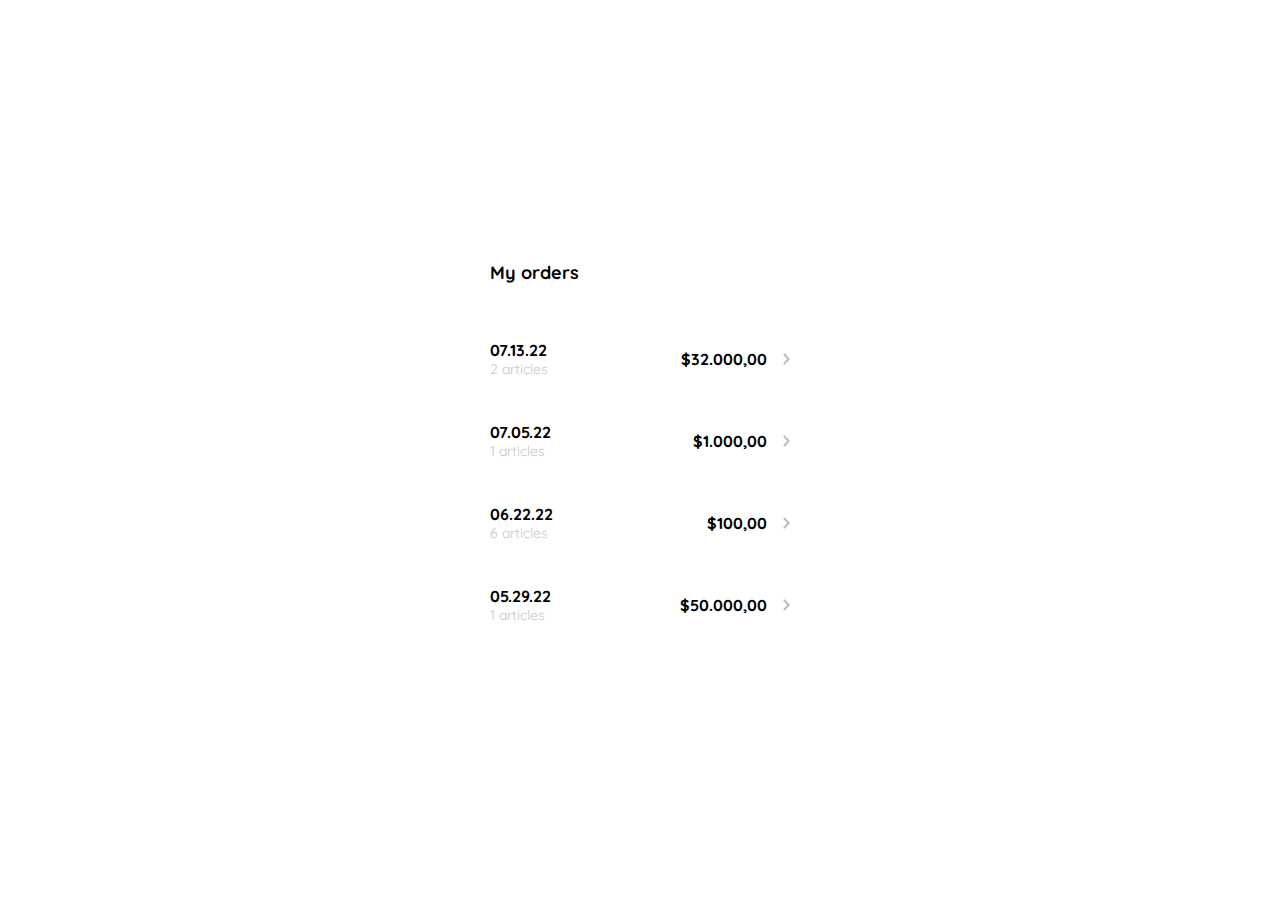
<file: Parte 1/clase10Orders.html>
<!DOCTYPE html>
<html lang="en">
<head>
    <meta charset="UTF-8">
    <meta http-equiv="X-UA-Compatible" content="IE=edge">
    <meta name="viewport" content="width=device-width, initial-scale=1.0">
    <title>Document</title>
    <link rel="preconnect" href="https://fonts.gstatic.com" crossorigin>
    <link href="https://fonts.googleapis.com/css2?family=Quicksand:wght@300;500;700&display=swap" rel="stylesheet">
    <style>
        :root{
            --white: #FFFFFF;
            --black: #000000;
            --very-light-pink: #C7C7C7;
            --text-input-field: #f7f7f7;
            --hospital-green: #ACD9B2;
            --sm: 14px;
            --md: 16px;
            --lg: 18px;
        }
        body {
            font-family: 'Quicksand', sans-serif;
            margin: 0;
        }
        .my-order{
            width: 100%;
            height: 100vh;
            display: grid;
            place-items: center;
        }
        .title {
            font-size: var(--lg);
            margin-bottom: 40px;
        }
        .my-order-container{
            display: grid;
            grid-template-rows: auto 1fr auto;
            width: 300px;
        }
        .my-order-content{
            display: flex;
            flex-direction: column;
        }
        .order{
            display: grid;
            grid-template-columns: auto 1fr auto;
            gap: 16px;
            align-items: center;
            margin-bottom: 12px;
           
        }
        .order p:nth-child(1){
            display: flex;
            flex-direction: column;
        }
        .order p span:nth-child(1){
            font-size: var(--md);
            font-weight: bold;
        }
        .order p span:nth-child(2){
            font-size: var(--sm);
            color: var(--very-light-pink);
        }
        .order p:nth-child(2){
            text-align: end;
            font-weight: bold;
        }
    </style>
</head>
<body>
    <div class="my-order">
        <div class="my-order-container">
            <h1 class="title">My orders</h1>
            <div class="my-order-content">
                <div class="order">
                    <p>
                    <span>07.13.22</span>
                    <span>2 articles</span>
                    </p>
                    <p>$32.000,00</p>
                    <img src="/Parte 1/icons/flechita.svg" alt="">
                </div>
                <div class="order">
                    <p>
                    <span>07.05.22</span>
                    <span>1 articles</span>
                    </p>
                    <p>$1.000,00</p>
                    <img src="/Parte 1/icons/flechita.svg" alt="">
                </div>
                <div class="order">
                    <p>
                    <span>06.22.22</span>
                    <span>6 articles</span>
                    </p>
                    <p>$100,00</p>
                    <img src="/Parte 1/icons/flechita.svg" alt="">
                </div>
                <div class="order">
                    <p>
                    <span>05.29.22</span>
                    <span>1 articles</span>
                    </p>
                    <p>$50.000,00</p>
                    <img src="/Parte 1/icons/flechita.svg" alt="">
                </div>
            </div>
        </div>
    </div>
</body>
</html>
</file>
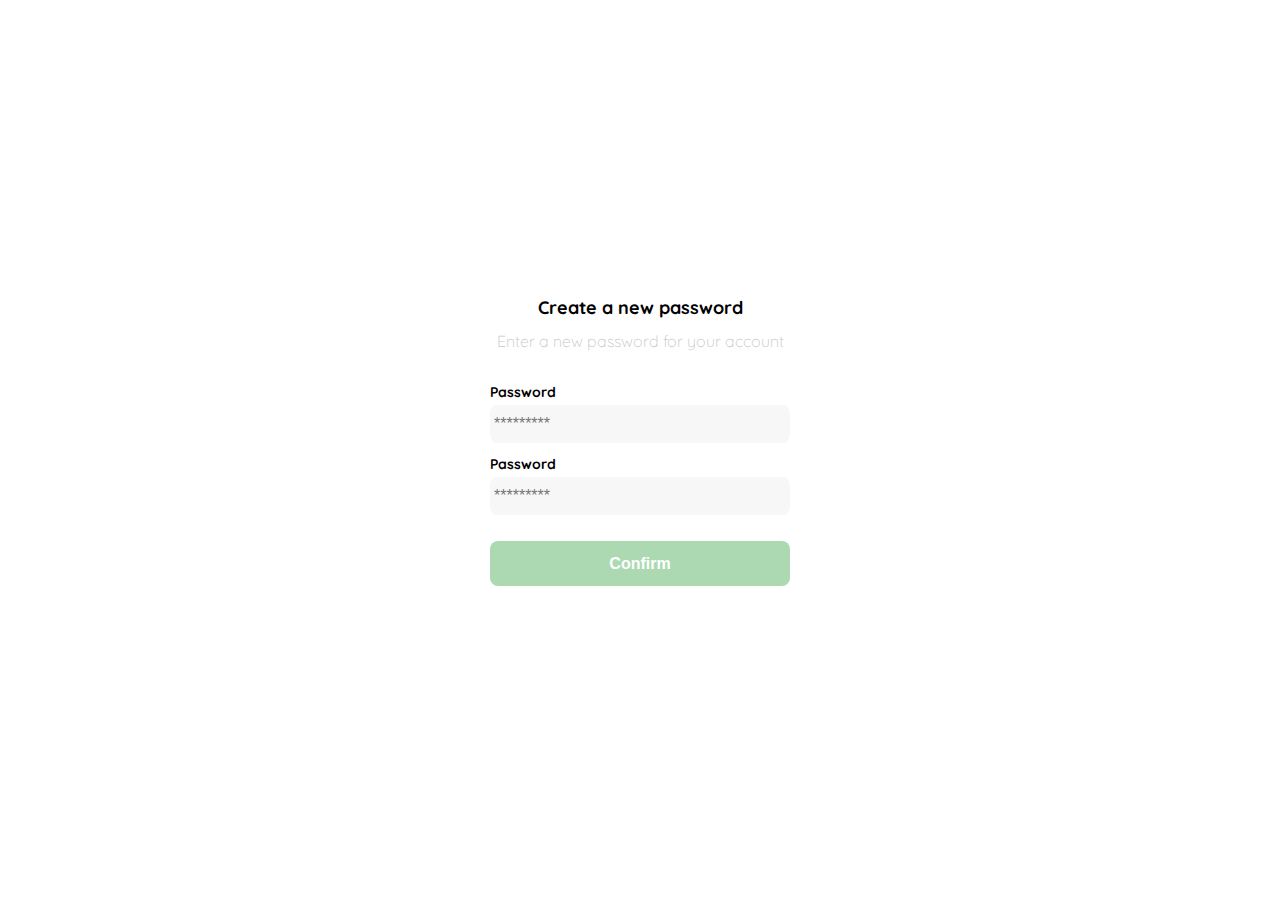
<file: Parte 1/clase1password.html>
<!DOCTYPE html>
<html lang="en">
<head>
    <meta charset="UTF-8">
    <meta http-equiv="X-UA-Compatible" content="IE=edge">
    <meta name="viewport" content="width=device-width, initial-scale=1.0">
    <title>Document</title>
    <link rel="preconnect" href="https://fonts.googleapis.com">
    <link rel="preconnect" href="https://fonts.gstatic.com" crossorigin>
    <link href="https://fonts.googleapis.com/css2?family=Quicksand:wght@300;500;700&display=swap" rel="stylesheet">
    <style>
        :root{
            --white: #FFFFFF;
            --black: #000000;
            --very-light-pink: #C7C7C7;
            --text-input-field: #f7f7f7;
            --hospital-green: #ACD9B2;
            --sm: 14px;
            --md: 16px;
            --lg: 18px;
        }
        body {
            font-family: 'Quicksand', sans-serif;
            margin: 0;
        }
        .login{
            width: 100%;
            height: 100vh;
            display: grid;
            place-items: center;
        }
        .form-container{
            display: grid;
            grid-template-rows: auto 1fr auto;
            width: 300px;
        }
        .logo {
            width: 150px;
            margin-bottom: 50px;
            justify-self: center;
            display: none;
        }
        .title{
            font-size: var(--lg); 
            margin-bottom: 12px;
            text-align: center;
        }
        .subtitle{
            color: var(--very-light-pink);
            font-size: var(--md);
            font-weight: 300;
            margin-top: 0;
            margin-bottom: 32px;
            text-align: center;
        }
        .form{
            display: flex;
            flex-direction: column;
        }
        .label{
            font-size: var(--sm);
            font-weight: bold;
            margin-bottom: 4px;
        }
        .input{
            background-color: var(--text-input-field);
            border: none;
            border-radius: 8px;
            height: 30px;
            font-size: var(--md);
            padding: 4px;
            margin-bottom: 12px;
        }
        .primary-button{
            background-color: var(--hospital-green);
            border-radius: 8px;
            border: none;
            color: #FFFFFF;
            width: 100%;
            cursor: pointer;
            font-size: var(--md);
            font-weight: bold;
            height: 45px;
        }
        .login-button{
            margin-top: 14px;
            margin-bottom: 30px;
        }
        @media(max-width: 640px){
            .logo{
                display: block;
            }
        }
    </style>
</head>
<body>
    <div class="login">
        <div class="form-container">
            <img src="./logos/logo_yard_sale.svg" alt="logo" class="logo">

            <h1 class="title">Create a new password</h1>
            <p class="subtitle">Enter a new password for your account</p>
            
            <form action="/" class="form">
                <label for="password" class="label">Password</label>
                <input type="password" id="password" placeholder="*********" class="input input-password">
                
                <label for="new-password" class="label">Password</label>
                <input type="password" id="new-password" placeholder="*********" class="input input-password">
                
                <input type="submit" value="Confirm" class="primary-button login-button">
            </form>
        </div>
    </div>
</body>
</html>
</file>
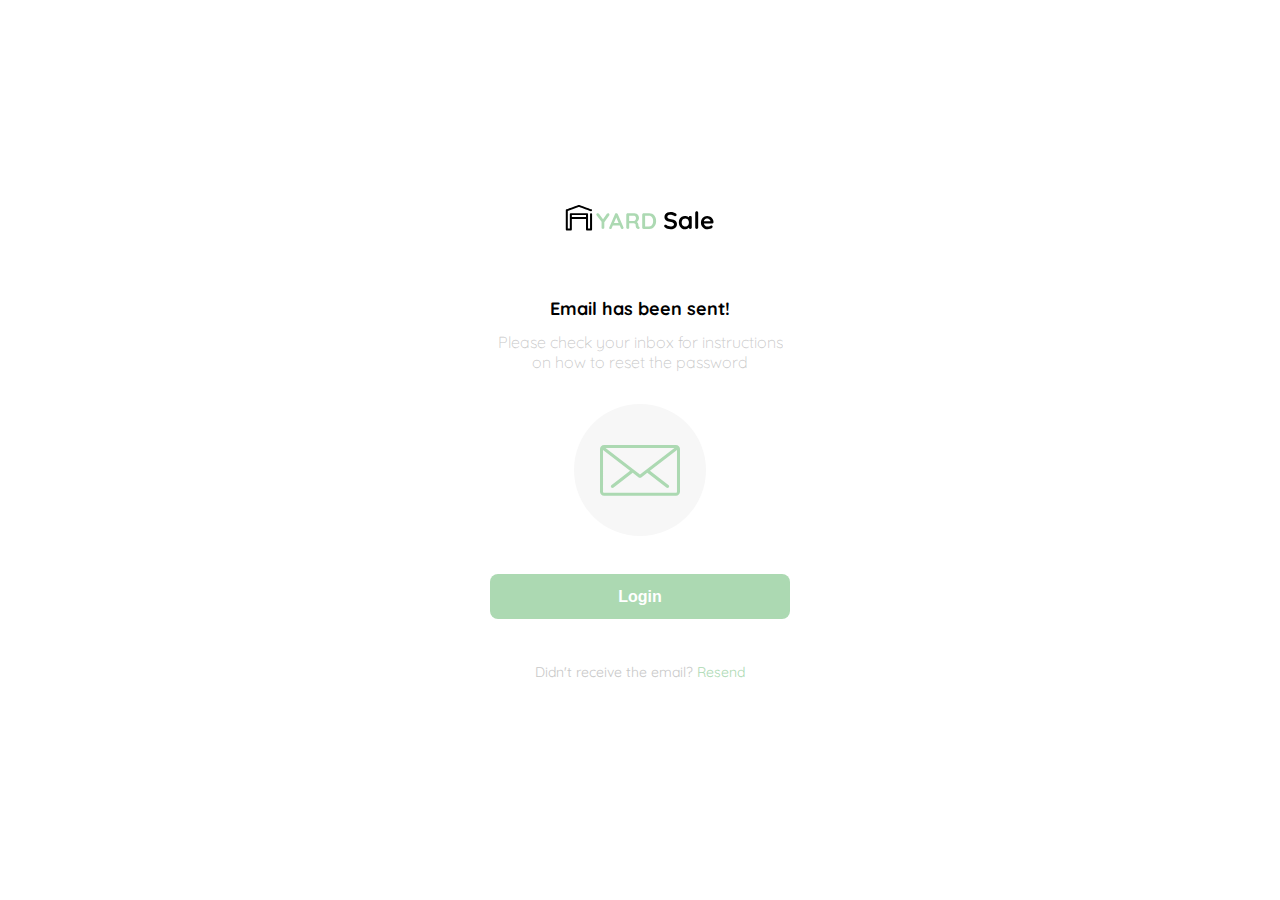
<file: Parte 1/clase2email.html>
<!DOCTYPE html>
<html lang="en">
<head>
    <meta charset="UTF-8">
    <meta http-equiv="X-UA-Compatible" content="IE=edge">
    <meta name="viewport" content="width=device-width, initial-scale=1.0">
    <title>Document</title>
    <link rel="preconnect" href="https://fonts.googleapis.com">
    <link rel="preconnect" href="https://fonts.gstatic.com" crossorigin>
    <link href="https://fonts.googleapis.com/css2?family=Quicksand:wght@300;500;700&display=swap" rel="stylesheet">
    <style>
        :root{
            --white: #FFFFFF;
            --black: #000000;
            --very-light-pink: #C7C7C7;
            --text-input-field: #f7f7f7;
            --hospital-green: #ACD9B2;
            --sm: 14px;
            --md: 16px;
            --lg: 18px;
        }
        body {
            font-family: 'Quicksand', sans-serif;
            margin: 0;
        }
        .email{
            width: 100%;
            height: 100vh;
            display: grid;
            place-items: center;
        }
        .form-container{
            display: grid;
            grid-template-rows: auto 1fr auto;
            width: 300px;
            justify-items: center;
        }
        .logo {
            width: 150px;
            margin-bottom: 50px;
            justify-self: center;
        }
        .form{
            display: flex;
            flex-direction: column;
        }
        .title{
            font-size: var(--lg); 
            margin-bottom: 12px;
            text-align: center;
        }
        .subtitle{
            color: var(--very-light-pink);
            font-size: var(--md);
            font-weight: 300;
            margin-top: 0;
            margin-bottom: 32px;
            text-align: center;
        }
        .email-image{
            width: 132px;
            height: 132px;
            border-radius: 50%;
            background-color: var(--text-input-field);
            display: flex;
            justify-content: center;
            align-items: center;
            margin-bottom: 24px;
        }
        .email-image img{
            width: 80px;
        }
        .resend{
            font-size: var(--sm);
        }
        .resend span{
            color: var(--very-light-pink);
        }
        .resend a{
            color: var(--hospital-green);
            text-decoration: none;
        }
        .primary-button{
            background-color: var(--hospital-green);
            border-radius: 8px;
            border: none;
            color: #FFFFFF;
            width: 100%;
            cursor: pointer;
            font-size: var(--md);
            font-weight: bold;
            height: 45px;
        }
        .login-button{
            margin-top: 14px;
            margin-bottom: 30px;
        }
        @media(max-width: 640px){
            .logo{
                display: block;
            }
        }
    </style>
</head>
<body>
    <div class="email">
         <div class="form-container">
         <img src="./logos/logo_yard_sale.svg" alt="logo" class="logo">
         <h1 class="title">Email has been sent!</h1>
            <p class="subtitle">Please check your inbox for instructions on how to reset the password</p>
         <div class="email-image">
            <img src="./icons/email.svg">
         </div>
            <input type="button" value="Login" class="primary-button login-button">
            <p class="resend">
                <span>Didn't receive the email?</span> 
                <a href="/">Resend</a>
            </p>
        </div>
    </div>
</body>
</html>
</file>
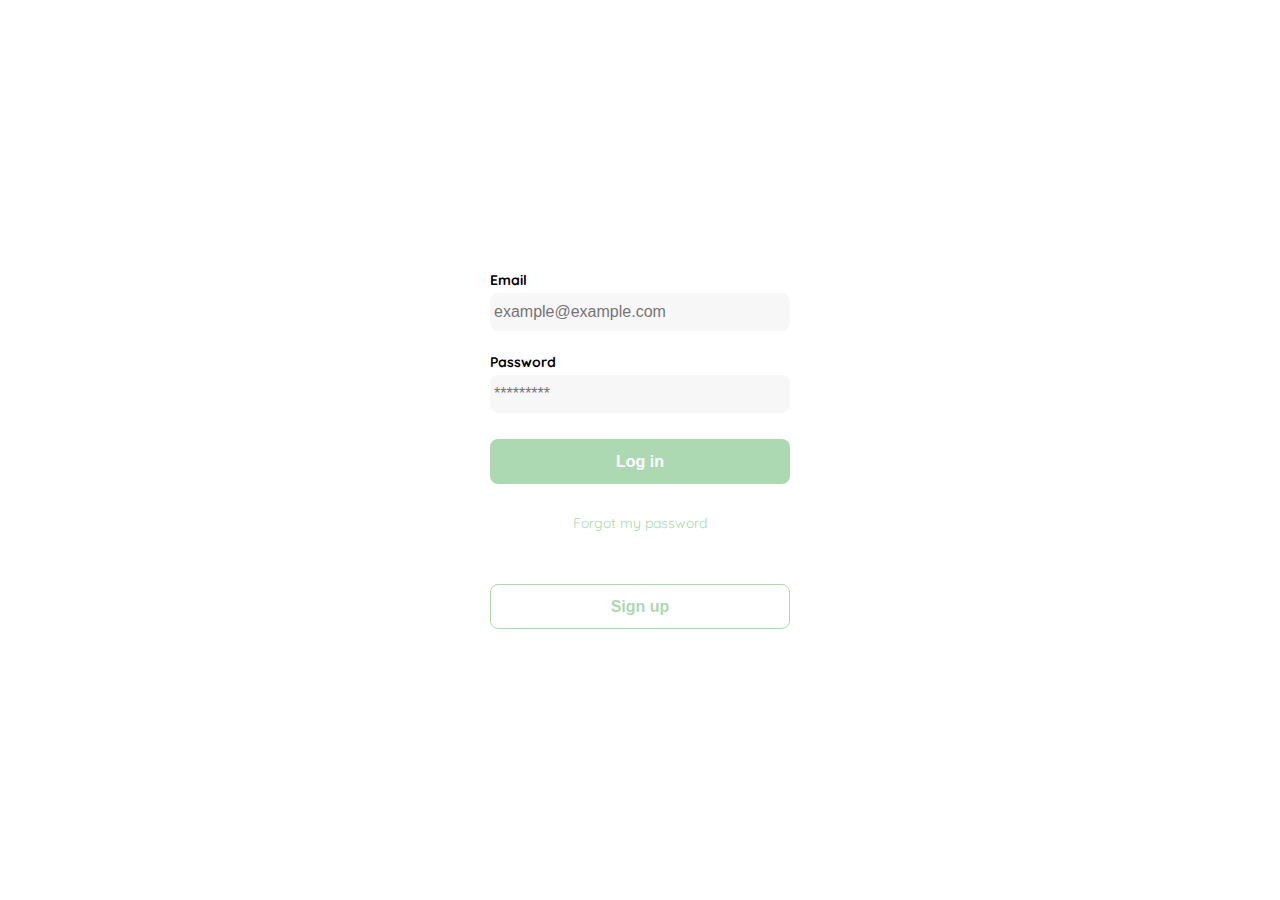
<file: Parte 1/clase3Login.html>
<!DOCTYPE html>
<html lang="en">
<head>
    <meta charset="UTF-8">
    <meta http-equiv="X-UA-Compatible" content="IE=edge">
    <meta name="viewport" content="width=device-width, initial-scale=1.0">
    <title>Document</title>
    <link rel="preconnect" href="https://fonts.googleapis.com">
    <link rel="preconnect" href="https://fonts.gstatic.com" crossorigin>
    <link href="https://fonts.googleapis.com/css2?family=Quicksand:wght@300;500;700&display=swap" rel="stylesheet">
    <style>
        :root{
            --white: #FFFFFF;
            --black: #000000;
            --very-light-pink: #C7C7C7;
            --text-input-field: #f7f7f7;
            --hospital-green: #ACD9B2;
            --sm: 14px;
            --md: 16px;
            --lg: 18px;
        }
        body {
            font-family: 'Quicksand', sans-serif;
            margin: 0;
        }
        .login{
            width: 100%;
            height: 100vh;
            display: grid;
            place-items: center;
        }
        .form-container{
            display: grid;
            grid-template-rows: auto 1fr auto;
            width: 300px;
        }
        .logo {
            width: 150px;
            margin-bottom: 50px;
            justify-self: center;
            display: none;
        }
        .form{
            display: flex;
            flex-direction: column;
        }
        .form a{
            color: var(--hospital-green);
            font-size: var(--sm);
            text-align: center;
            text-decoration: none;
            margin-bottom: 52px;
        }
        .label{
            font-size: var(--sm);
            font-weight: bold;
            margin-bottom: 4px;
        }
        .input{
            background-color: var(--text-input-field);
            border: none;
            border-radius: 8px;
            height: 30px;
            font-size: var(--md);
            padding: 4px;
            margin-bottom: 12px;
        }
        .input-email{
            margin-bottom: 22px;
        }
        .primary-button{
            background-color: var(--hospital-green);
            border-radius: 8px;
            border: none;
            color: #FFFFFF;
            width: 100%;
            cursor: pointer;
            font-size: var(--md);
            font-weight: bold;
            height: 45px;
        }
        .secondary-button{
            background-color: var(--white);
            border-radius: 8px;
            border: 1px solid var(--hospital-green);
            color: var(--hospital-green);
            width: 100%;
            cursor: pointer;
            font-size: var(--md);
            font-weight: bold;
            height: 45px;
        }
        .login-button{
            margin-top: 14px;
            margin-bottom: 30px;
        }
        @media(max-width: 640px){
            .logo{
                display: block;
            }
            .secondary-button{
                margin-top: 100px;
            }
        }
    </style>
</head>
<body>
    <div class="login">
        <div class="form-container">
            <img src="./logos/logo_yard_sale.svg" alt="logo" class="logo">
            
            <form action="/" class="form">
                <label for="email" class="label">Email</label>
                <input type="text" id="email" placeholder="example@example.com" class="input input-email">
                
                <label for="password" class="label">Password</label>
                <input type="password" id="password" placeholder="*********" class="input input-password">
                
                <input type="submit" value="Log in" class="primary-button login-button">
                <a href="/">Forgot my password</a>
            </form>
            
            <button class="secondary-button signup">Sign up</button>
        </div>
    </div> 
</body>
</html>
</file>
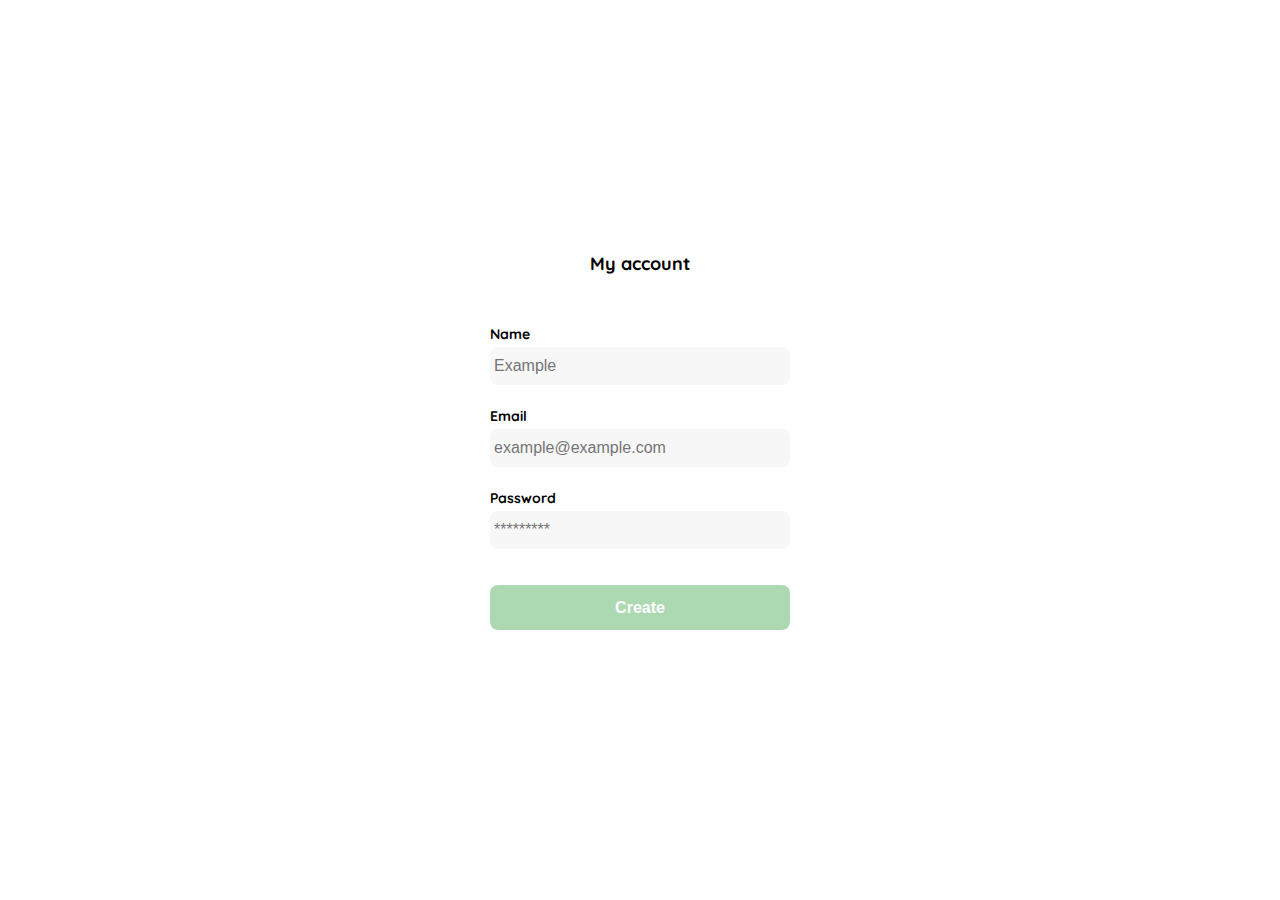
<file: Parte 1/clase4account.html>
<!DOCTYPE html>
<html lang="en">
<head>
    <meta charset="UTF-8">
    <meta http-equiv="X-UA-Compatible" content="IE=edge">
    <meta name="viewport" content="width=device-width, initial-scale=1.0">
    <title>Document</title>
    <link rel="preconnect" href="https://fonts.googleapis.com">
    <link rel="preconnect" href="https://fonts.gstatic.com" crossorigin>
    <link href="https://fonts.googleapis.com/css2?family=Quicksand:wght@300;500;700&display=swap" rel="stylesheet">
    <style>
        :root{
            --white: #FFFFFF;
            --black: #000000;
            --very-light-pink: #C7C7C7;
            --text-input-field: #f7f7f7;
            --hospital-green: #ACD9B2;
            --sm: 14px;
            --md: 16px;
            --lg: 18px;
        }
        body {
            font-family: 'Quicksand', sans-serif;
            margin: 0;
        }
        .login{
            width: 100%;
            height: 100vh;
            display: grid;
            place-items: center;
        }
        .form-container{
            display: grid;
            grid-template-rows: auto 1fr auto;
            width: 300px;
        }
        .title{
            font-size: var(--lg); 
            margin-bottom: 50px;
            text-align: center;
        }
        .form{
            display: flex;
            flex-direction: column;
        }
        .label{
            font-size: var(--sm);
            font-weight: bold;
            margin-bottom: 4px;
        }
        .input{
            background-color: var(--text-input-field);
            border: none;
            border-radius: 8px;
            height: 30px;
            font-size: var(--md);
            padding: 4px;
            margin-bottom: 12px;
        }
        .input-name{
            margin-bottom: 22px;
        }
        .input-email{
            margin-bottom: 22px;
        }
        .input-password{
            margin-bottom: 22px;
        }
        .primary-button{
            background-color: var(--hospital-green);
            border-radius: 8px;
            border: none;
            color: #FFFFFF;
            width: 100%;
            cursor: pointer;
            font-size: var(--md);
            font-weight: bold;
            height: 45px;
        }
        .login-button{
            margin-top: 14px;
            margin-bottom: 30px;
        }
        @media(max-width: 640px){
            .primary-button{
                margin-top: 180px;
            }
            .title{
                text-align: left;
            }
        }
    </style>
</head>
<body>
    <div class="login">
        <div class="form-container">

            <h1 class="title">My account</h1>
            
            <form action="/" class="form">
                <label for="email" class="label">Name</label>
                <input type="text" id="name" placeholder="Example" class="input input-name">

                <label for="email" class="label">Email</label>
                <input type="text" id="email" placeholder="example@example.com" class="input input-email">
                
                <label for="new-password" class="label">Password</label>
                <input type="password" id="new-password" placeholder="*********" class="input input-password">
                
                <input type="submit" value="Create" class="primary-button login-button">
            </form>
        </div>
    </div>
</body>
</html>
</file>
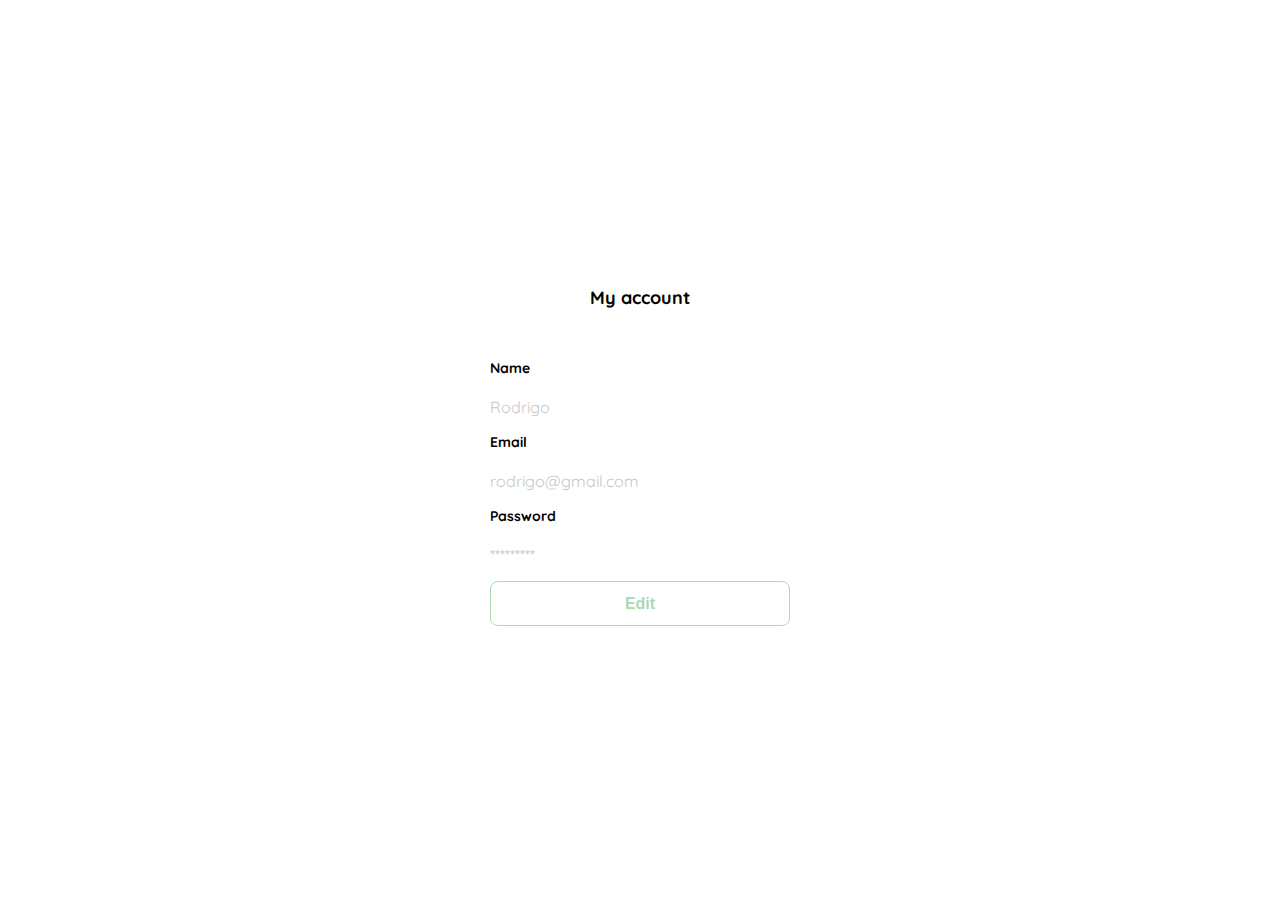
<file: Parte 1/clase5Edit.html>
<!DOCTYPE html>
<html lang="en">
<head>
    <meta charset="UTF-8">
    <meta http-equiv="X-UA-Compatible" content="IE=edge">
    <meta name="viewport" content="width=device-width, initial-scale=1.0">
    <title>Document</title>
    <link rel="preconnect" href="https://fonts.googleapis.com">
    <link rel="preconnect" href="https://fonts.gstatic.com" crossorigin>
    <link href="https://fonts.googleapis.com/css2?family=Quicksand:wght@300;500;700&display=swap" rel="stylesheet">
    <style>
        :root{
            --white: #FFFFFF;
            --black: #000000;
            --very-light-pink: #C7C7C7;
            --text-input-field: #f7f7f7;
            --hospital-green: #ACD9B2;
            --sm: 14px;
            --md: 16px;
            --lg: 18px;
        }
        body {
            font-family: 'Quicksand', sans-serif;
            margin: 0;
        }
        .login{
            width: 100%;
            height: 100vh;
            display: grid;
            place-items: center;
        }
        .form-container{
            display: grid;
            grid-template-rows: auto 1fr auto;
            width: 300px;
        }
        .title{
            font-size: var(--lg); 
            margin-bottom: 50px;
            text-align: center;
        }
        .form{
            display: flex;
            flex-direction: column;
        }
        .label{
            font-size: var(--sm);
            font-weight: bold;
            margin-bottom: 4px;
        }
        .value{
            color: var(--very-light-pink);
            font-size: var(--md);
            margin: 8px 0 32x 0;
        }
        .secondary-button{
            background-color: var(--white);
            border-radius: 8px;
            border: 1px solid var(--hospital-green);
            color: var(--hospital-green);
            width: 100%;
            cursor: pointer;
            font-size: var(--md);
            font-weight: bold;
            height: 45px;
        }
        .login-button{
            margin-top: 14px;
            margin-bottom: 30px;
        }
        @media(max-width: 640px){
            .secondary-button{
                margin-top: 180px;
            }
            .title{
                text-align: left;
            }
        }
    </style>
</head>
<body>
    <div class="login">
        <div class="form-container">

            <h1 class="title">My account</h1>
            
            <form action="/" class="form">
                <label for="email" class="label">Name</label>
                <p class="value">Rodrigo</p>

                <label for="email" class="label">Email</label>
                <p class="value">rodrigo@gmail.com</p>
                
                <label for="new-password" class="label">Password</label>
                <p class="value">*********</p>
                
                <input type="submit" value="Edit" class="secondary-button edit-button">
            </form>
        </div>
    </div>
</body>
</html>
</file>
